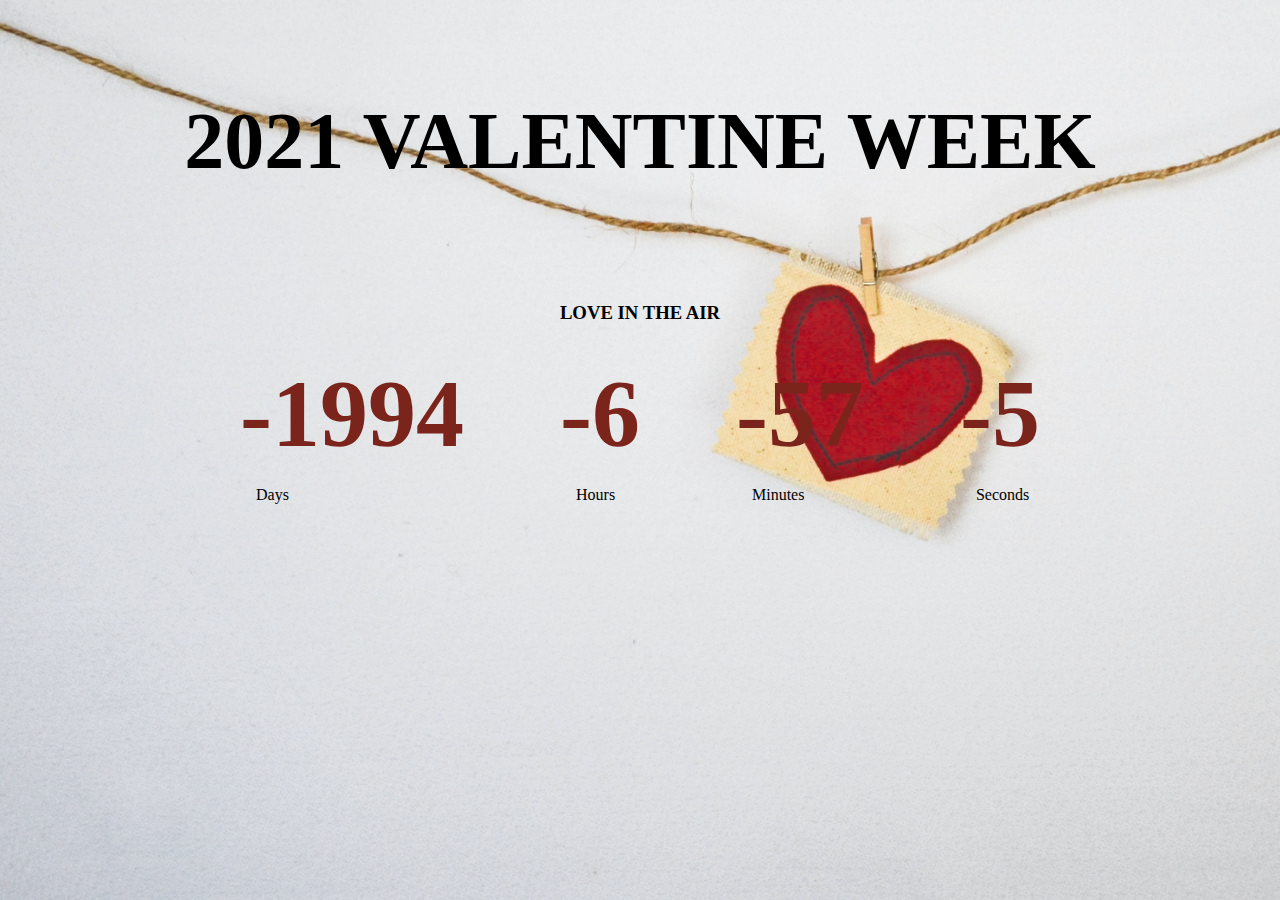
<file: Countdown Timer/index.html>
<!DOCTYPE html>
<html>
<head>
	<title>Countdown</title>
	<link rel="stylesheet" type="text/css" href="style.css">
</head>
<body>
	<h1>2021 VALENTINE WEEK</h1>
	<h3>LOVE IN THE AIR </h3>
	<div class="container-el">
		<div class="countdown days">
			<p class="display" id="days">0</p>
			<span>Days</span>
        </div>
        <div class="countdown hours">
			<p class="display" id="hours">0</p>
			<span>Hours</span>
        </div>
        <div class="countdown minutes">
			<p class="display" id="minutes">0</p>
			<span>Minutes</span>
        </div>
        <div class="countdown  seconds">
			<p class="display" id="seconds">0</p>
			<span>Seconds</span>
        </div>
        
	</div>

</body>
<script src="script.js"></script>
</html>
</file>
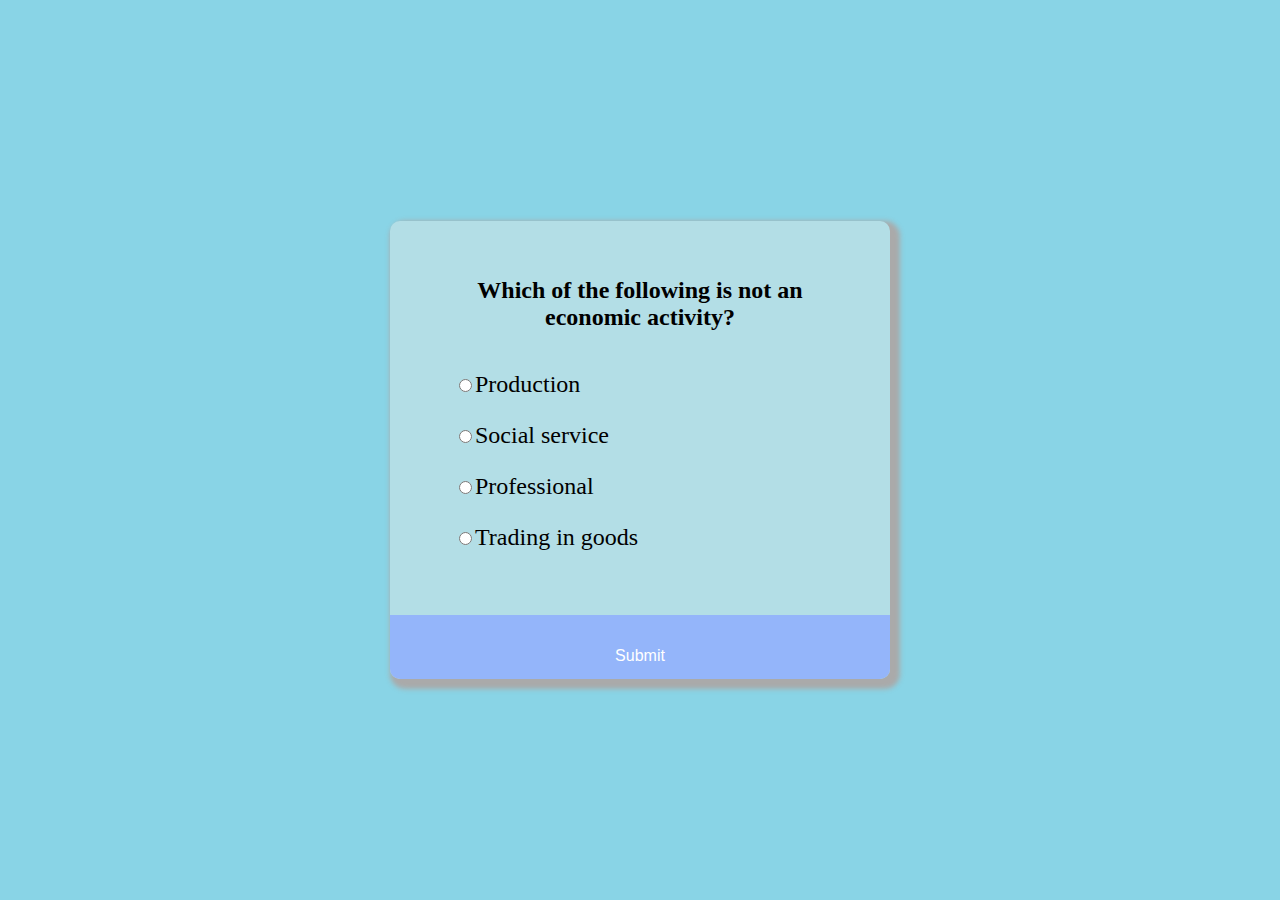
<file: quiz/index.html>
<!DOCTYPE html>
<html>
<head>
	<link rel="stylesheet" type="text/css" href="style.css">
	<title></title>
</head>
<body>


<div class="quiz-con" id="quiz">
	<div class="quiz-head">
   <h2 id="question">Question </h2>
  <ul>
  	<li><input type="radio" name="answer" id="a" class="answer"><label id="a_text"></label></li>
  	<li><input type="radio" name="answer" id="b" class="answer"><label id="b_text"></label></li>
  	<li><input type="radio" name="answer" id="c" class="answer"><label id="c_text"></label></li>
  	<li><input type="radio" name="answer" id="d" class="answer"><label id="d_text"></label></li>
  </ul>




</div>
                <button id="submit">Submit</button>
</div>














<script type="text/javascript" src="script.js"></script>
</body>
</html>
</file>
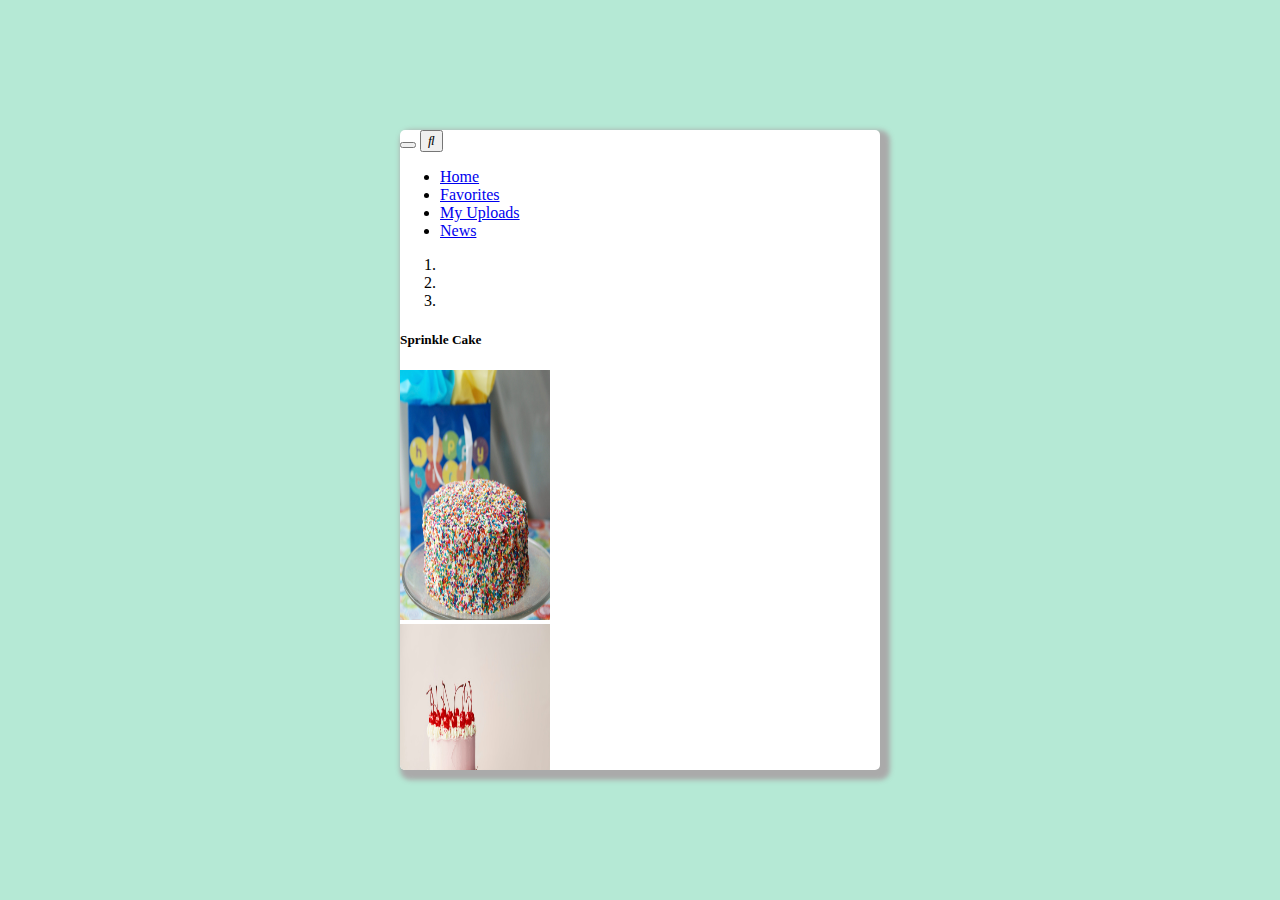
<file: recipe app/page.html>
<!DOCTYPE html>
<html>
<head>
	<link rel="stylesheet" href="https://cdnjs.cloudflare.com/ajax/libs/font-awesome/4.7.0/css/font-awesome.min.css">
    <link href="https://cdn.jsdelivr.net/npm/bootstrap@5.0.0-beta1/dist/css/bootstrap.min.css" rel="stylesheet" integrity="sha384-giJF6kkoqNQ00vy+HMDP7azOuL0xtbfIcaT9wjKHr8RbDVddVHyTfAAsrekwKmP1" crossorigin="anonymous">


    <link rel="stylesheet" type="text/css" href="style.css">
	<title></title>
</head>
<body>
	<div class="container">
		<header>
	<nav class="navbar navbar-light bg-light">
  <div class="container-fluid">
    <button class="navbar-toggler" type="button" data-bs-toggle="collapse" data-bs-target="#navbarToggleExternalContent" aria-controls="navbarToggleExternalContent" >
      <span class="navbar-toggler-icon"></span>
    </button>

<button class="btn btn-outline-success" type="submit"><i class="fas fa-search"></i></button>
</header>
<div>
<nav class="navbar navbar-expand-lg navbar-light bg-light ">
  <div class="container-fluid ">
   
      <ul class="navbar-nav ">
        <li class="nav-item">
          <a class="nav-link active" aria-current="page" href="#">Home</a>
        </li>
        <li class="nav-item">
          <a class="nav-link" href="#">Favorites</a>
        </li>
        <li class="nav-item">
          <a class="nav-link" href="#">My Uploads</a>
        </li>
        <li class="nav-item">
         <a class="nav-link" href="#">News</a>
        </li>
      </ul>
    
  </div>
</nav>
</div>
<article>
	<div id="carouselExampleIndicators" class="carousel slide" data-bs-ride="carousel">
  <ol class="carousel-indicators">
    <li data-bs-target="#carouselExampleIndicators" data-bs-slide-to="0" class="active"></li>
    <li data-bs-target="#carouselExampleIndicators" data-bs-slide-to="1"></li>
    <li data-bs-target="#carouselExampleIndicators" data-bs-slide-to="2"></li>
  </ol>
  <div class="carousel-inner">
    <div class="carousel-item active">
<div class="carousel-caption d-none d-md-block">
        <h5 style="color:black;">Sprinkle Cake</h5>
        
      </div>
      <img src="cake5.jpg" class="d-block w-100"  style="height: 250px; width: 150px;" alt="...">
      
    </div>
    <div class="carousel-item">
      <img src="cake4.jpg" class="d-block w-100" style="height: 250px; width: 150px;" alt="...">
      <div class="carousel-caption d-none d-md-block">
        <h5 style="color:black;">Fruite Cake</h5>
        
      </div>
    </div>
    <div class="carousel-item">
      <img src="cake3.jpg" class="d-block w-100"  style="height: 250px; width: 150px;" alt="...">
      <div class="carousel-caption d-none d-md-block">
        <h5 style="color:black;">Stawberry Cake</h5>
        
      </div>
    </div>
  </div>
  <a class="carousel-control-prev" href="#carouselExampleIndicators" role="button" data-bs-slide="prev">
    <span class="carousel-control-prev-icon" aria-hidden="true"></span>
    <span class="visually-hidden">Previous</span>
  </a>
  <a class="carousel-control-next" href="#carouselExampleIndicators" role="button" data-bs-slide="next">
    <span class="carousel-control-next-icon" aria-hidden="true"></span>
    <span class="visually-hidden">Next</span>
  </a>
</div>
	</article>
<br>
<article>
	<div class="card bg-dark text-white" style="width: 26rem;margin-left: 1rem;">
  <img src="btt.jpg" class="card-img" style="height: 220px;width: 26rem;" alt="...">
  <div class="card-img-overlay">
<button type="button" class=" card-title btn btn-light" style="margin-left: -1rem;">Cup Cake</button>
   </div>
</div>
</article>
<div>
	<span class="heading1">Creamy cake@recipe</span>
<span class="fa fa-star checked"></span>
<span class="fa fa-star checked"></span>
<span class="fa fa-star checked"></span>
<span class="fa fa-star checked"></span>
<span class="fa fa-star"></span>	
</div>



</article>











	</div>

</body>

<script src="https://cdn.jsdelivr.net/npm/bootstrap@5.0.0-beta1/dist/js/bootstrap.bundle.min.js" integrity="sha384-ygbV9kiqUc6oa4msXn9868pTtWMgiQaeYH7/t7LECLbyPA2x65Kgf80OJFdroafW" crossorigin="anonymous"></script>
<script src="https://cdn.jsdelivr.net/npm/@popperjs/core@2.5.4/dist/umd/popper.min.js" integrity="sha384-q2kxQ16AaE6UbzuKqyBE9/u/KzioAlnx2maXQHiDX9d4/zp8Ok3f+M7DPm+Ib6IU" crossorigin="anonymous"></script>
<script src="https://cdn.jsdelivr.net/npm/bootstrap@5.0.0-beta1/dist/js/bootstrap.min.js" integrity="sha384-pQQkAEnwaBkjpqZ8RU1fF1AKtTcHJwFl3pblpTlHXybJjHpMYo79HY3hIi4NKxyj" crossorigin="anonymous"></script>
</html>
</file>
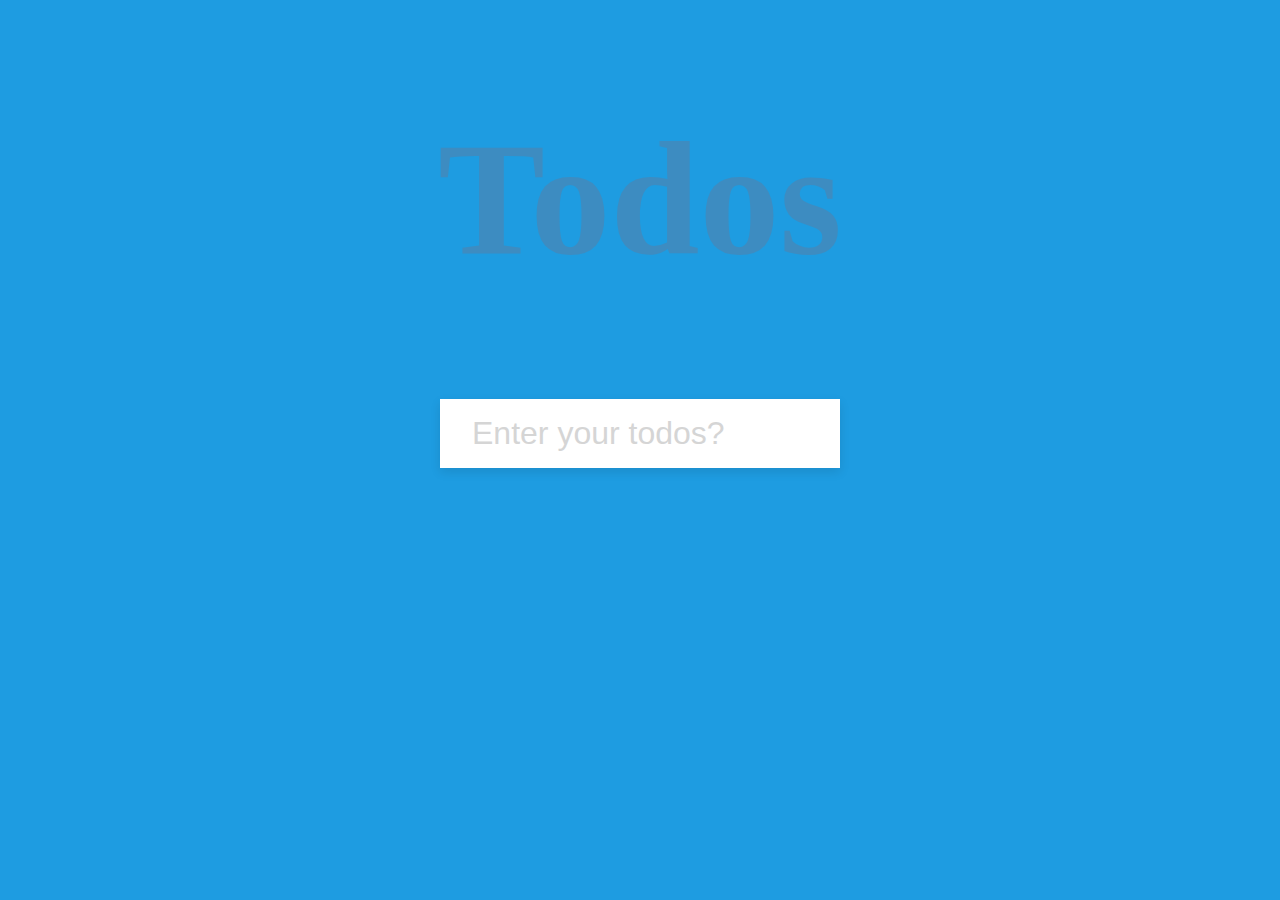
<file: Todos/todo.html>
<!DOCTYPE html>
<html>
<head>
	<meta charset="utf-8"/>
	<meta name="viewport" content="width=device-width, initial-scale=1.0"/>
	<link rel="stylesheet" type="text/css" href="mode.css">
	
	<title>Todos App</title>
</head>
<body>
	<h1>Todos</h1>
	<form id="form">
		<input 
         type ="text"
         id="input"
         class="input"
         placeholder="Enter your todos?"
         autocomplete="off" 
         />
         <ul class="todos" id="todos"></ul>

	</form>

</body>
<script type="text/javascript" src="part.js"></script>
</html>
</file>
<file: Countdown Timer/style.css>
body{
	background-image: url("love.jpg");
	background-size: cover;
	background-position: center;
	background-repeat: no-repeat;
	display: flex;
	flex-direction: column;
	align-items: center;
	min-height: 100vh;
	margin: 0;

}
h1{
	font-size: 5rem;
	margin: 6rem;
	

}
.container-el{
	display:flex;
	flex-wrap: wrap;
	justify-content: center;

}
.display{
	font-weight: bold;
	font-size: 6rem;
	line-height: 1;
	margin:1.5rem 3rem;
	color: #7B241C ; 
}
.countdown span{
	font-size: 1rem;
	margin-left: 4rem;
	
}
</file>
<file: quiz/style.css>
body{
	background-color: #89D4E6;
	display: flex;
	align-items: center;
	justify-content: center;
	margin: 0;
	min-height: 100vh;
}


.quiz-con{

	background-color: #B3DEE6;
	border-radius: 10px;
    box-shadow: 5px 5px 5px 5px #aaaaaa;
	overflow: hidden;
	width: 500px;
	max-width: 100%;
}
.quiz-head{
	padding: 2.5rem;
}

h2{
	padding: 1rem;
	text-align: center;
	margin: 0;

}
ul {
	list-style-type: none;
	padding: 0;
}
ul li{
	font-size: 1.5rem;
	margin: 1.5rem 1.5rem;
}

ul li label{
	cursor: pointer;
}
button{
	background-color: #94B5FA;
	border: none;
    color: white;
    cursor: pointer;
    display: block;
    width: 100%;
    height: 4vh;
    font-size: 1rem;
    padding: 2rem;

}
button:hover{
	background-color: black;
	outline: none;
}
</file>
<file: recipe app/style.css>
body {
	background-color: #B5E9D5;
	margin:0;
	display: flex;
	align-items:  center;
	justify-content: center;
	min-height: 100vh;
}
.container{
	background-color: white;
	height: 40rem;
	width: 30rem;
	border-radius: 5px;
    box-shadow: 5px 5px 5px 5px #aaaaaa;
	overflow: hidden;
}
.heading1{
	
	margin-left: 20px;
	font-size: 20px;
	padding: 20px;
}
.checked {
  color: orange;
}
</file>
<file: Todos/mode.css>
*{
	box-sizing: border-box;
}
body {
	background-color: #1e9ce1;
	color: #444;
	display: flex;
	align-items: center;
	flex-direction: column;
	margin: 0;
	min-height: 100vh;
}
h1 {
	color: #6d7692;
	font-size: 10rem;
	text-align: center;
	opacity: 0.4;
}

form{
	box-shadow: 0 4px 10px rgba(0,0,0,0.1);
	max-width: 100%;
	width: 400px;
}
.input {
	border: none;
	color:#444;
	font-size: 2rem;
	padding: 1rem 2rem;
	display:block;
	width:100%;
}
.input::placeholder{
	color:#d5d5d5;
}
.todos {
	background-color: #fff;
	padding:0;
	margin: 0;
	list-style-type: none;
}
.todos li{
	border-top: 1px solid #e5e5e5;
	cursor: pointer;
	font-size: 1.5rem;
	padding: 1rem 2rem;
}
.completed{
	 text-decoration: line-through;
}
</file>
